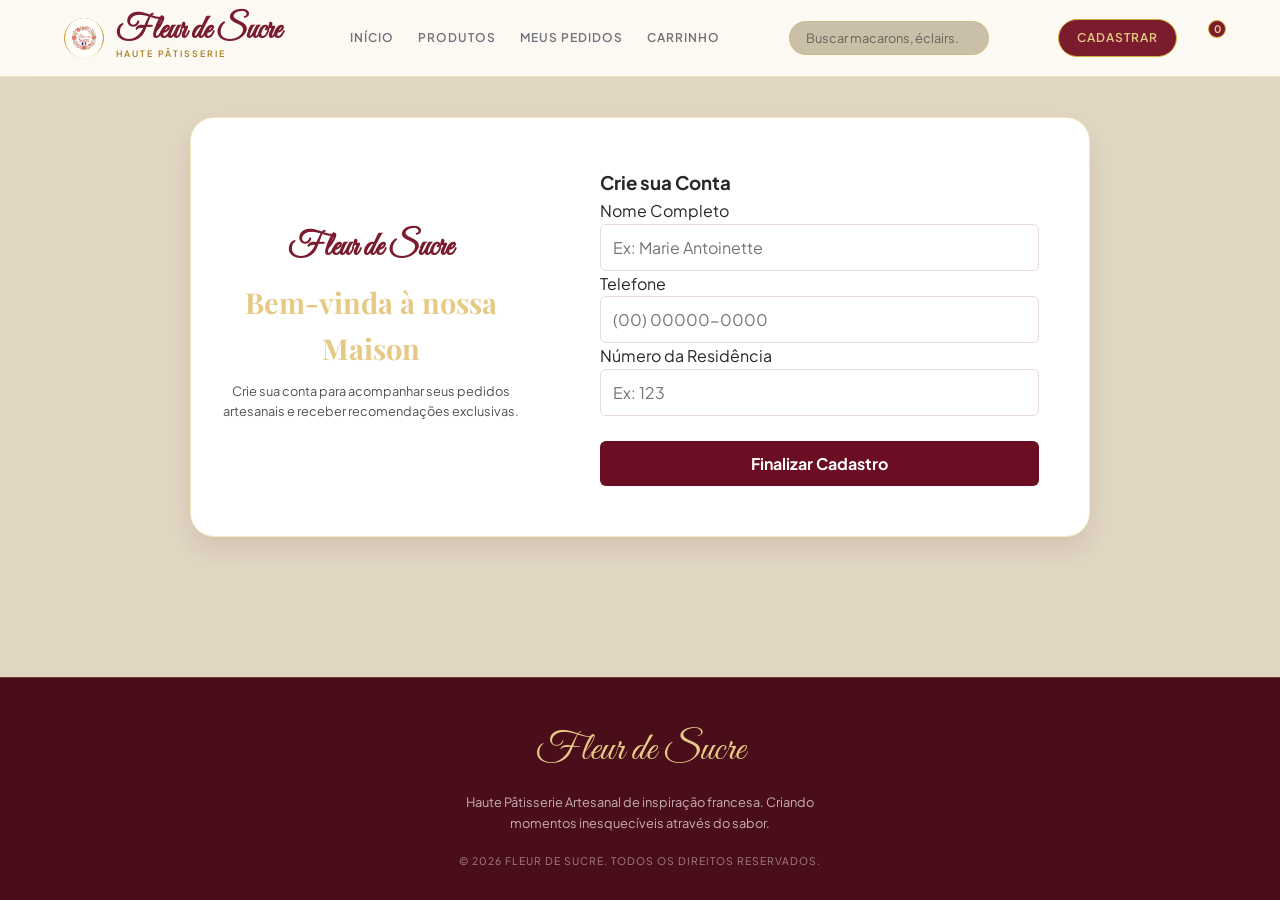
<file: cadastro.html>
<!DOCTYPE html>
<html lang="pt-BR">
<head>
    <meta charset="UTF-8">
    <meta name="viewport" content="width=device-width, initial-scale=1.0">
    <title>Fleur de Sucre - Cadastro</title>
    
   
    <link rel="preconnect" href="https://fonts.googleapis.com">
    <link rel="preconnect" href="https://fonts.gstatic.com" crossorigin>
    <link href="https://fonts.googleapis.com/css2?family=Great+Vibes&family=Playfair+Display:ital,wght@0,400;0,600;0,700;1,400;1,600&family=Plus+Jakarta+Sans:wght@300;400;500;600;700&display=swap" rel="stylesheet">
    
    
    <link rel="stylesheet" href="style.css">
</head>
<body>

  
    <header class="navbar">
        <div class="nav-container">
            
          
            <a href="index.html" class="brand-logo">
                <div class="logo-icon"><div class="logoPerfil"><img src="unnamed (9).png" alt=""></div></div>
                <div class="logo-text">
                    <span class="brand-name">Fleur de Sucre</span>
                    <span class="brand-sub">Haute Pâtisserie</span>
                </div>
            </a>

            <nav class="nav-links">
                <a href="index.html" class="nav-btn">Início</a>
                <a href="produtos.html" class="nav-btn">Produtos</a>
                <a href="pedidos.html" class="nav-btn">Meus Pedidos</a>
                <a href="carrinho.html" class="nav-btn">Carrinho</a>
            </nav>

            <div class="search-box">
                <input type="search" id="searchInput" placeholder="Buscar macarons, éclairs..." aria-label="Buscar produtos">
              </div>
              
             
            
            <div class="nav-actions">
                
                

               
                <div id="authNavButtons" class="auth-buttons">
        
                    <a href="cadastro.html" class="btn btn-primary active">Cadastrar</a>
                </div>

            
                <div id="userNavProfile" class="user-profile hidden">
                    <a href="perfil.html" title="Meu Perfil">👤</a>
                </div>

               
                <a href="carrinho.html" class="cart-icon">
                    
                    <span id="cartBadge" class="badge">0</span>
                </a>
            </div>
        </div>
    </header>


    <main class="page-container">
        <section class="auth-card-wrapper">
            <div class="auth-card">
                
                
                <div class="auth-sidebar">
                    <div class="brand-badge"><span class="brand-name">Fleur de Sucre</span></div>
                    <h2>Bem-vinda à nossa Maison</h2>
                    <p>Crie sua conta para acompanhar seus pedidos artesanais e receber recomendações exclusivas.</p>
                </div>
    
                
                <div class="auth-form-container">
                    <h3>Crie sua Conta</h3>
                    <form onsubmit="salvarPerfil(event)">
                        <div class="grupo-campo">
                            <label for="cad-nome">Nome Completo</label>
                            <input type="text" id="cad-nome" maxlength="50" required placeholder="Ex: Marie Antoinette">
                        </div>
                        <div class="grupo-campo">
                            <label for="cad-tel">Telefone</label>
                            <input type="text" id="cad-tel" maxlength="15" oninput="aplicarMascaraTelefone(this)" required placeholder="(00) 00000-0000">
                        </div>
                        <div class="grupo-campo">
                            <label for="cad-num">Número da Residência</label>
                            <input type="text" id="cad-num" oninput="permitirApenasNumeros(this)" required placeholder="Ex: 123">
                        </div>
                        <button type="submit" class="btn-principal">Finalizar Cadastro</button>
                    </form>
                </div>
    
            </div>
        </section>
    </main>


    <footer class="footer">
        <div class="footer-container">
            <span class="footer-logo">Fleur de Sucre</span>
            <p>Haute Pâtisserie Artesanal de inspiração francesa. Criando momentos inesquecíveis através do sabor.</p>
            <p class="copyright">© 2026 Fleur de Sucre. Todos os direitos reservados.</p>
        </div>
    </footer>

    


    <div id="toast" class="toast">
        <span id="toastMessage">Ação realizada com sucesso!</span>
    </div>

   
    <script src="script.js"></script>
</body>
</html>
</file>
<file: style.css>
:root {
    --bg-primary: #E1D8C4;
    --bg-card: #FFFFFF;
    --bg-secondary: #cabfa8;
    --bg-dark: #2D060E;
    
    --text-main: #27272A;
    --text-muted: #71717A;
    --text-light: #FDF2F4;
    
    --burgundy-700: #7A1C2E;
    --burgundy-800: #4A0E1A;
    
    --gold-300: #E5C985;
    --gold-400: #D4AF37;
    --gold-600: #A67C1E;
    --border-color: rgba(212, 175, 55, 0.3);
    --shadow-sm: 0 4px 12px rgba(0, 0, 0, 0.05);
    --shadow-lg: 0 12px 28px rgba(122, 28, 46, 0.12);
    
    --font-sans: 'Plus Jakarta Sans', sans-serif;
    --font-serif: 'Playfair Display', Georgia, serif;
    --font-cursive: 'Great Vibes', cursive;
  }
  
 
  body.dark {
    --bg-primary: #09090B;
    --bg-card: #18181B;
    --bg-secondary: #27272A;
    --text-main: #F4F4F5;
    --text-muted: #A1A1AA;
    
    --border-color: rgba(212, 175, 55, 0.2);
    --shadow-sm: 0 4px 12px rgba(0, 0, 0, 0.4);
    --shadow-lg: 0 12px 28px rgba(0, 0, 0, 0.5);
  }
  
  
  * {
    margin: 0;
    padding: 0;
    box-sizing: border-box;
  }
  
  body {
    font-family: var(--font-sans);
    background-color: var(--bg-primary);
    color: var(--text-main);
    line-height: 1.6;
    min-height: 100vh;
    display: flex;
    flex-direction: column;
    transition: background-color 0.3s ease, color 0.3s ease;
  }
  
  a {
    text-decoration: none;
    color: inherit;
  }
  
  button, input {
    font-family: inherit;
    border: none;
    outline: none;
  }
  
 
  .page-container,
  .nav-container,
  .hero-container,
  .features-container,
  .categories-section,
  .featured-section,
  .catalog-section,
  .footer-container {
    max-width: 1200px;
    width: 90%;
    margin: 0 auto;
  }
  
  .page-container {
    padding: 40px 0;
    flex: 1;
  }
  
  .hidden {
    display: none !important;
  }
  

  .navbar {
    position: sticky;
    top: 0;
    z-index: 100;
    background: rgba(255, 253, 249, 0.9);
    backdrop-filter: blur(12px);
    border-bottom: 1px solid var(--border-color);
    transition: background-color 0.3s;
  }
  
  body.dark .navbar {
    background: rgba(24, 24, 27, 0.9);
  }
  
  .nav-container {
    padding: 15px 0;
    display: flex;
    align-items: center;
    justify-content: space-between;
    gap: 20px;
  }
  
  .brand-logo {
    display: flex;
    align-items: center;
    gap: 12px;
  }
  
  .logo-icon {
    width: 40px;
    height: 40px;
    border-radius: 50%;
    background-color: var(--burgundy-700);
    color: var(--gold-300);
    font-family: var(--font-serif);
    font-weight: bold;
    font-size: 1.2rem;
    display: flex;
    align-items: center;
    justify-content: center;
    border: 1px solid var(--gold-400);
  }
  
  .moonsun {
    background: url(--img);
    width: 34px;
    height: 34px;
  }

  .logo-text {
    display: flex;
    flex-direction: column;
  }
  
  .brand-name {
    font-family: var(--font-cursive);
    font-size: 2rem;
    font-weight: bold;
    color: var(--burgundy-700);
    line-height: 1;
  }
  
  body.dark .brand-name {
    color: var(--gold-300);
  }
  
  .brand-sub {
    font-size: 0.55rem;
    text-transform: uppercase;
    letter-spacing: 2px;
    color: var(--gold-600);
    font-weight: 600;
  }
  
  .nav-links {
    display: flex;
    gap: 24px;
  }
  
  .nav-btn {
    font-size: 0.75rem;
    font-weight: 600;
    text-transform: uppercase;
    letter-spacing: 1px;
    color: var(--text-muted);
    transition: color 0.2s;
  }
  
  .nav-btn:hover, .nav-btn.active {
    color: var(--burgundy-700);
  }
  
  body.dark .nav-btn:hover, body.dark .nav-btn.active {
    color: var(--gold-300);
  }
  
  .search-box input {
    background-color: var(--bg-secondary);
    border: 1px solid var(--border-color);
    padding: 8px 16px;
    border-radius: 20px;
    font-size: 0.8rem;
    width: 200px;
    color: var(--text-main);
    outline: none;
    font-family: inherit;
  }
  
  .search-box input:focus {
    border-color: var(--text-main);
  }
  
  .search-box input::placeholder {
    color: var(--text-main);
    opacity: 0.6;
  }
  
  .nav-actions {
    display: flex;
    align-items: center;
    gap: 15px;
  }
  
  .theme-btn {
    background: none;
    border: none;
    padding: 5px;
    cursor: pointer;
    display: flex;
    align-items: center;
    justify-content: center;
  }
 
.theme-btn img {
  width: 24px;   
  height: 24px; 
  object-fit: contain;
  transition: transform 0.2s ease;
}


.theme-btn img:hover {
  transform: scale(1.1);
}
  
  
  .cart-icon {
    display: flex;
    position: relative;
    font-size: 1.3rem;
    cursor: pointer;
    width: 24px;
    height: 24px;
  }
  
  .cart-icon .badge {
    position: absolute;
    top: -6px;
    right: -10px;
    background-color: var(--burgundy-700);
    color: var(--gold-300);
    font-size: 0.65rem;
    font-weight: bold;
    width: 18px;
    height: 18px;
    border-radius: 50%;
    display: flex;
    align-items: center;
    justify-content: center;
    border: 1px solid var(--gold-400);
  }

  .carrinhoDark
  {
    background: url(--img);
    width: 24px;
    height: 24px;
  }
  
  
  .btn {
    padding: 8px 18px;
    border-radius: 20px;
    font-size: 0.75rem;
    font-weight: 600;
    text-transform: uppercase;
    letter-spacing: 1px;
    cursor: pointer;
    transition: transform 0.2s, box-shadow 0.2s;
    display: inline-block;
    text-align: center;
  }
  
  .btn:hover {
    transform: translateY(-2px);
  }
  
  .btn-primary {
    background-color: var(--burgundy-700);
    color: var(--gold-300);
    border: 1px solid var(--gold-400);
  }
  
  .btn-outline {
    background: transparent;
    color: var(--burgundy-700);
    border: 1px solid var(--burgundy-700);
  }
  
  body.dark .btn-outline {
    color: var(--gold-300);
    border-color: var(--gold-300);
  }
  
  .btn-full {
    width: 100%;
    padding: 12px;
    border-radius: 8px;
  }
  

  .hero-section {
    padding: 60px 0;
    width: 100%;
  }
  
  .hero-container {
    display: grid;
    grid-template-columns: 1fr 1fr;
    gap: 40px;
    align-items: center;
  }
  
  .hero-text .tag {
    background-color: var(--bg-secondary);
    border: 1px solid var(--border-color);
    color: var(--burgundy-700);
    padding: 4px 12px;
    border-radius: 12px;
    font-size: 0.7rem;
    font-weight: 600;
    letter-spacing: 1px;
    text-transform: uppercase;
  }
  
  body.dark .hero-text .tag {
    color: var(--gold-300);
  }
  
  .hero-text h1 {
    font-family: var(--font-serif);
    font-size: 3rem;
    margin: 15px 0;
    line-height: 1.2;
  }
  
  .hero-text p {
    color: var(--text-muted);
    margin-bottom: 25px;
  }
  
  .hero-search {
    display: flex;
    gap: 10px;
    margin-bottom: 25px;
  }
  
  .hero-search input {
    flex: 1;
    padding: 10px 16px;
    border-radius: 20px;
    border: 1px solid var(--border-color);
    background: var(--bg-card);
    color: var(--text-main);
  }
  
  .hero-buttons {
    display: flex;
    gap: 15px;
  }
  
  .hero-badge-wrap {
    display: flex;
    justify-content: center;
  }
  
  .hero-badge {
    width: 280px;
    height: 280px;
    border-radius: 50%;
    background-color: var(--bg-secondary);
    border: 2px solid var(--border-color);
    display: flex;
    flex-direction: column;
    align-items: center;
    justify-content: center;
    text-align: center;
    padding: 20px;
    box-shadow: var(--shadow-lg);
  }
  
  .logo {
    width: 280px;
    height: 280px;
    img {     border-radius: 50%;
    width: 100%;
  height: 100%;}
  }
  
  
  body.dark .hero-badge .title {
    color: var(--gold-300);
  }
  
  .hero-badge .sub {
    font-size: 0.65rem;
    text-transform: uppercase;
    letter-spacing: 2px;
    color: var(--text-muted);
  }
  
  .hero-badge .divider {
    width: 40px;
    height: 2px;
    background-color: var(--gold-400);
    margin: 10px 0;
  }
  
  
  .features-section {
    background-color: var(--bg-secondary);
    border-top: 1px solid var(--border-color);
    border-bottom: 1px solid var(--border-color);
    padding: 40px 0;
    width: 100%;
  }
  
  .features-container {
    display: grid;
    grid-template-columns: repeat(auto-fit, minmax(250px, 1fr));
    gap: 30px;
  }
  
  .feature-card {
    display: flex;
    gap: 15px;
    align-items: flex-start;
  }
  
  .feature-card .num {
    width: 36px;
    height: 36px;
    border-radius: 50%;
    background-color: var(--burgundy-700);
    color: var(--gold-300);
    font-family: var(--font-serif);
    font-weight: bold;
    display: flex;
    align-items: center;
    justify-content: center;
    flex-shrink: 0;
  }
  
  .feature-card h3 {
    font-family: var(--font-serif);
    font-size: 1.1rem;
    margin-bottom: 4px;
  }
  
  .feature-card p {
    font-size: 0.8rem;
    color: var(--text-muted);
  }
  
 
  .categories-section, .featured-section, .catalog-section {
    padding: 50px 0;
    width: 100%;
  }
  
  .section-header, .catalog-header {
    display: flex;
    justify-content: space-between;
    align-items: flex-end;
    margin-bottom: 30px;
  }
  
  .section-header h2, .catalog-header h2 {
    font-family: var(--font-serif);
    font-size: 2rem;
  }
  
  .link-more {
    font-size: 0.8rem;
    font-weight: 600;
    text-transform: uppercase;
    color: var(--burgundy-700);
  }
  
  body.dark .link-more {
    color: var(--gold-300);
  }
  
  
  .categories-grid, .products-grid {
    display: grid;
    grid-template-columns: repeat(4, 1fr);
    gap: 20px;
    width: 100%;
  }
  
  .cat-card, .product-card {
    background-color: var(--bg-card);
    border: 1px solid var(--border-color);
    border-radius: 16px;
    padding: 24px;
    box-shadow: var(--shadow-sm);
    transition: transform 0.3s, box-shadow 0.3s;
    display: flex;
    flex-direction: column;
    justify-content: space-between;
  }
  
  .cat-card:hover, .product-card:hover {
    transform: translateY(-6px);
    box-shadow: var(--shadow-lg);
  }
  
  .cat-card .icon, .product-card .icon {
    font-size: 2.5rem;
    display: block;
    margin-bottom: 12px;
  }
  
  .cat-card h3, .product-card h3 {
    font-family: var(--font-serif);
    font-size: 1.2rem;
    margin-bottom: 8px;
  }
  
  .cat-card p, .product-card p {
    font-size: 0.8rem;
    color: var(--text-muted);
  }
  
  .product-card-footer {
    display: flex;
    justify-content: space-between;
    align-items: center;
    margin-top: 15px;
    padding-top: 12px;
    border-top: 1px solid var(--border-color);
  }
  
  .product-price {
    font-weight: bold;
    color: var(--burgundy-700);
  }
  
  body.dark .product-price {
    color: var(--gold-300);
  }
  

  .category-filters {
    display: flex;
    gap: 8px;
    flex-wrap: wrap;
  }
  
  .filter-btn {
    padding: 6px 16px;
    border-radius: 20px;
    background-color: var(--bg-secondary);
    color: var(--text-main);
    font-size: 0.75rem;
    font-weight: 600;
    cursor: pointer;
    border: 1px solid var(--border-color);
  }
  
  .filter-btn.active {
    background-color: var(--burgundy-700);
    color: var(--gold-300);
  }
  
 
  .auth-card-wrapper {
    display: flex;
    justify-content: center;
  }
  
  .auth-card {
    display: grid;
    grid-template-columns: 1fr 1.5fr;
    background-color: var(--bg-card);
    border-radius: 24px;
    border: 1px solid var(--border-color);
    box-shadow: var(--shadow-lg);
    overflow: hidden;
    max-width: 900px;
    width: 100%;
  }
 
  
  .auth-sidebar h2 {
    font-family: var(--font-serif);
    font-size: 1.8rem;
    margin: 15px 0 10px;
    color: var(--gold-300);
  }
  
  .auth-sidebar p {
    font-size: 0.8rem;
    opacity: 0.8;
  }
  
  .auth-form-content {
    padding: 40px;
  }
  
  .auth-form-content h2 {
    font-family: var(--font-serif);
    font-size: 1.8rem;
  }
  
  .auth-form-content .subtitle {
    font-size: 0.8rem;
    color: var(--text-muted);
    margin-bottom: 24px;
  }
  
  .form-group {
    margin-bottom: 16px;
  }
  
  .form-group label {
    display: block;
    font-size: 0.65rem;
    font-weight: bold;
    text-transform: uppercase;
    letter-spacing: 1px;
    margin-bottom: 6px;
  }
  
  .form-group input {
    width: 100%;
    padding: 10px 14px;
    border-radius: 8px;
    border: 1px solid var(--border-color);
    background-color: var(--bg-secondary);
    color: var(--text-main);
    font-size: 0.85rem;
  }
  
  .form-row {
    display: grid;
    grid-template-columns: 1fr 1fr;
    gap: 12px;
  }
  
  .form-checkbox {
    display: flex;
    align-items: center;
    gap: 8px;
    margin: 15px 0;
    font-size: 0.75rem;
  }
  
  .auth-footer-text {
    font-size: 0.8rem;
    text-align: center;
    margin-top: 20px;
    color: var(--text-muted);
  }
  
  .link-btn {
    background: none;
    color: var(--burgundy-700);
    font-weight: bold;
    cursor: pointer;
  }
  
  body.dark .link-btn {
    color: var(--gold-300);
  }
  
  
  .input-valid {
    border-color: #10B981 !important;
  }
  
  .input-invalid {
    border-color: #EF4444 !important;
  }
  
  
  .cart-container, .orders-list, .profile-card {
    background-color: var(--bg-card);
    border: 1px solid var(--border-color);
    border-radius: 16px;
    padding: 24px;
    box-shadow: var(--shadow-sm);
    margin-top: 20px;
  }
  
  .cart-item {
    display: flex;
    align-items: center;
    justify-content: space-between;
    padding: 12px 0;
    border-bottom: 1px solid var(--border-color);
  }
  
  .cart-summary {
    margin-top: 20px;
    max-width: 320px;
    margin-left: auto;
  }
  
  .summary-row {
    display: flex;
    justify-content: space-between;
    font-size: 0.85rem;
    margin-bottom: 8px;
  }
  
  .summary-row.total {
    font-size: 1.1rem;
    font-weight: bold;
    color: var(--burgundy-700);
    border-top: 1px solid var(--border-color);
    padding-top: 8px;
  }
  
  body.dark .summary-row.total {
    color: var(--gold-300);
  }
  
  .profile-header {
    display: flex;
    align-items: center;
    gap: 16px;
    margin-bottom: 24px;
    padding-bottom: 16px;
    border-bottom: 1px solid var(--border-color);
  }
  
  .profile-avatar {
    width: 50px;
    height: 50px;
    border-radius: 50%;
    background-color: var(--burgundy-700);
    color: var(--gold-300);
    display: flex;
    align-items: center;
    justify-content: center;
    font-size: 1.5rem;
  }
  
  .detail-item {
    margin-bottom: 12px;
  }
  
  .detail-item label {
    font-size: 0.65rem;
    font-weight: bold;
    text-transform: uppercase;
    color: var(--text-muted);
  }
  
  .detail-value {
    padding: 10px;
    background-color: var(--bg-secondary);
    border-radius: 8px;
    font-size: 0.9rem;
    margin-top: 4px;
  }
  
  
  .modal-backdrop {
    position: fixed;
    top: 0;
    left: 0;
    width: 100vw;
    height: 100vh;
    background-color: rgba(0, 0, 0, 0.6);
    display: flex;
    align-items: center;
    justify-content: center;
    z-index: 200;
  }
  
  .modal-box {
    background-color: var(--bg-card);
    padding: 30px;
    border-radius: 20px;
    border: 1px solid var(--border-color);
    width: 90%;
    max-width: 400px;
    position: relative;
  }
  
  .modal-close {
    position: absolute;
    top: 15px;
    right: 15px;
    background: none;
    font-size: 1.5rem;
    cursor: pointer;
    color: var(--text-muted);
  }
  
  .toast {
    position: fixed;
    bottom: 25px;
    right: 25px;
    background-color: var(--burgundy-800);
    color: var(--gold-300);
    padding: 12px 24px;
    border-radius: 12px;
    border: 1px solid var(--gold-400);
    font-size: 0.85rem;
    box-shadow: var(--shadow-lg);
    transform: translateY(100px);
    opacity: 0;
    transition: transform 0.3s ease, opacity 0.3s ease;
    z-index: 300;
  }
  
  .toast.show {
    transform: translateY(0);
    opacity: 1;
  }
  
 
  .footer {
    background-color: var(--burgundy-800);
    color: var(--text-light);
    border-top: 1px solid var(--border-color);
    padding: 40px 0 20px;
    margin-top: auto;
    width: 100%;
  }
  
  .footer-container {
    text-align: center;
  }
  
  .footer-logo {
    font-family: var(--font-cursive);
    font-size: 2.5rem;
    color: var(--gold-300);
    display: block;
  }
  
  .footer p {
    font-size: 0.8rem;
    opacity: 0.7;
    max-width: 400px;
    margin: 10px auto;
  }
  
  .footer .copyright {
    font-size: 0.65rem;
    text-transform: uppercase;
    letter-spacing: 1px;
    margin-top: 20px;
    opacity: 0.5;
  }
  

  @media (max-width: 992px) {
    .categories-grid, 
    .products-grid {
      grid-template-columns: repeat(2, 1fr);
    }
  }
  
  @media (max-width: 768px) {
    .nav-links, .search-box {
      display: none;
    }
    
    .hero-container {
      grid-template-columns: 1fr;
      text-align: center;
    }
  
    .hero-buttons {
      justify-content: center;
    }
  
    .auth-card {
      grid-template-columns: 1fr;
    }
  
    .form-row {
      grid-template-columns: 1fr;
    }
  }
  
  @media (max-width: 576px) {
    .categories-grid, 
    .products-grid {
      grid-template-columns: 1fr;
    }
  }


.auth-sidebar {
  flex: 0.7;
  padding: 40px 30px;
  display: flex;
  flex-direction: column;
  justify-content: center;
  align-items: center;
  text-align: center;
}


.auth-form-container {
  flex: 1.3;
  padding: 50px;
  display: flex;
  flex-direction: column;
  justify-content: center;
}


.grupo-campo input {
  padding: 12px; 
  font-size: 1rem;
  border: 1px solid var(--borda, #EADCDA);
  border-radius: 6px;
  width: 100%;
}
.auth-form-container .btn-principal {
  margin-top: 25px; 
  padding: 12px 24px;
  background-color: var(--vinho-sucre, #6B0D23);
  color: white;
  border: none;
  border-radius: 6px;
  font-weight: bold;
  cursor: pointer;
  font-size: 1rem;
  width: 100%;
}

.orders-list {
  display: flex;
  flex-direction: column;
  gap: 20px; 
}


.order-card {
  background-color: var(--bg-card, #FFFFFF);
  border: 1px solid var(--borda, #EADCDA);
  border-radius: 8px;
  padding: 20px;
  box-shadow: 0 2px 8px rgba(0, 0, 0, 0.02);
}



.order-header {
  display: flex;
  justify-content: space-between;
  align-items: center;
  border-bottom: 1px solid var(--borda, #EADCDA);
  padding-bottom: 12px;
  margin-bottom: 12px;
}

.order-id {
  font-weight: bold;
  color: var(--texto, #4A3E3D);
}

.order-status {
  font-size: 0.8rem;
  font-weight: 600;
  background-color: #FFF0F1;
  color: var(--rosa-fleur, #E57C82);
  padding: 4px 12px;
  border-radius: 20px;
  border: 1px solid #FCE4E5;
}



.order-items {
  font-size: 0.95rem;
  color: var(--texto, #4A3E3D);
  margin-bottom: 12px;
  line-height: 1.4;
}


.order-footer {
  display: flex;
  justify-content: space-between;
  align-items: center;
  font-size: 0.9rem;
  background-color: var(--bg-principal, #FCF9F5);
  padding: 8px 12px;
  border-radius: 6px;
}

.order-date {
  color: #888;
}

.order-total {
  font-weight: bold;
  color: var(--vinho-sucre, #6B0D23);
  font-size: 1.1rem;
}

.faixa_preta_palavras_loop {
  width: 100%;
  overflow: hidden;
  padding: 40px 0;
  user-select: none;
}

.loop_infinito_palavras {   
  display: flex;
  width: max-content;
  gap: 24px; 
  white-space: nowrap;
  animation: animacao-letreiro-infinito 40s linear infinite;
}


.faixa_preta_palavras_loop:hover .loop_infinito_palavras {
  animation-play-state: paused;
}


.card_categoria_bg {
  width: 300px; 
  height: 300px; 
  background-size: cover;
  background-position: center;
  background-repeat: no-repeat;
  background-color: #777; 
  border-radius: 16px;
  display: flex;
  align-items: flex-end; 
  padding: 24px;
  box-sizing: border-box;
  flex-shrink: 0; 
  white-space: normal; 
}

.conteudo_card {
  color: #ffffff;
  text-align: left;
}

.conteudo_card h3 {
  font-family: var(--fonte-titulos, sans-serif);
  font-size: 1.6rem;
  font-weight: 800;
  text-transform: uppercase;
  margin: 0 0 8px 0;
  letter-spacing: 0.05em;
}

.conteudo_card p {
  font-family: var(--font-display, sans-serif);
  font-size: 0.9rem;
  line-height: 1.4;
  margin: 0;
  opacity: 0.85;
}


@keyframes animacao-letreiro-infinito {
  from {
    transform: translateX(0);
  }
  to {
    transform: translateX(-50%); 
  }
}
.logoPerfil {
  width: 40px;
  height: 40px;
  img     { border-radius: 50%;
  width: 100%;
height: 100%;}
}
.queridosCasa {
  width: 297px; 
  height: 297px; 
  background-position: center;
  border-radius: 16px; 
  padding: 24px;
  box-sizing: border-box;
  flex-shrink: 0; 
  white-space: normal; 
  border-radius: 45px;
  
}

.titulo-container p {
  font-size: 14px;
  text-transform: uppercase;
  letter-spacing: 2px;
  color: #6e6558;
  margin-bottom: 5px;
}

.titulo-container h1 {
  font-size: 36px;
  color: #1a1a1a;
  font-weight: 700;
}


.filtros {
  display: flex;
  gap: 10px;
  flex-wrap: wrap;
}

.btn-filtro {
  background-color: #D3CBB7;
  border: none;
  padding: 10px 20px;
  border-radius: 20px;
  font-size: 14px;
  cursor: pointer;
  transition: all 0.3s ease;
  color: #4a4238;
}

.btn-filtro:hover {
  background-color: #c4baA3;
}


.btn-filtro.ativo {
  background-color: #6B1D1D;
  color: #ffffff;
}


.produtos-grid {
  display: grid;
  grid-template-columns: repeat(auto-fill, minmax(250px, 1fr));
  gap: 30px;
  margin-top: 20px;
}

.produto-card {
  background-color: #fcfbfa;
  border-radius: 20px;
  overflow: hidden;
  box-shadow: 0 4px 15px rgba(0,0,0,0.05);
  transition: transform 0.3s ease;
  display: block;
  position: relative; 
  height: 350px; 
}


.produto-card:hover {
  transform: translateY(-5px);
}

.produto-img {
  width: 100%;
  height: 100%;
}

.produto-img img {
  width: 100%;
  height: 100%;
  object-fit: cover;
  display: block;
}


.produto-info {
  position: absolute;
  bottom: 0;
  left: 0;
  width: 100%;
  padding: 25px 20px;
  
  background: linear-gradient(transparent, rgba(0, 0, 0, 0.8)); 
}


.produto-nome {
  font-size: 18px;
  margin-bottom: 8px;
  color: #ffffff; 
  text-shadow: 1px 1px 3px rgba(0, 0, 0, 0.5);
}


.produto-preco {
  font-weight: bold;
  font-size: 16px;
  color: #ffffff; 
  text-shadow: 1px 1px 3px rgba(0, 0, 0, 0.5);
}
/* ===== Modal de imagens (Queridinhos) ===== */
.image-modal {
  position: fixed;
  inset: 0;
  z-index: 999;
  display: flex;
  align-items: center;
  justify-content: center;
  opacity: 0;
  visibility: hidden;
  transition: opacity 0.28s ease, visibility 0.28s ease;
}


.image-modal.is-open {
  opacity: 1;
  visibility: visible;
}


.image-modal-backdrop {
  position: absolute;
  inset: 0;
  background: rgba(20, 8, 12, 0.55);
  backdrop-filter: blur(10px);
  -webkit-backdrop-filter: blur(10px);
}


.image-modal-content {
  position: relative;
  background: var(--bg-card);
  border-radius: 18px;
  border: 1px solid var(--border-color);
  box-shadow: 0 18px 50px rgba(45, 6, 14, 0.25);
  max-width: 860px;
  width: 92%;
  max-height: 90vh;
  overflow: hidden;
  display: grid;
  grid-template-columns: 1.15fr 0.85fr;
  transform: translateY(18px) scale(0.97);
  transition: transform 0.32s cubic-bezier(0.22, 1, 0.36, 1);
}


.image-modal.is-open .image-modal-content {
  transform: translateY(0) scale(1);
}


.image-modal-close {
  position: absolute;
  top: 12px;
  right: 14px;
  z-index: 2;
  width: 36px;
  height: 36px;
  border-radius: 50%;
  background: rgba(255,255,255,0.85);
  color: var(--burgundy-700);
  font-size: 1.4rem;
  line-height: 1;
  cursor: pointer;
  display: flex;
  align-items: center;
  justify-content: center;
  transition: background 0.2s, transform 0.2s;
}


.image-modal-close:hover {
  background: #fff;
  transform: scale(1.08);
}


body.dark .image-modal-close {
  background: rgba(24,24,27,0.9);
  color: var(--gold-300);
}


.image-modal-img-wrap {
  background: #1a0a0e;
  min-height: 320px;
  display: flex;
  align-items: center;
  justify-content: center;
}


.image-modal-img-wrap img {
  width: 100%;
  height: 100%;
  object-fit: cover;
  display: block;
  max-height: 70vh;
}


.image-modal-info {
  padding: 28px 26px 26px;
  display: flex;
  flex-direction: column;
  justify-content: center;
  gap: 10px;
}


.image-modal-info h3 {
  font-family: var(--font-serif);
  font-size: 1.55rem;
  color: var(--burgundy-700);
  line-height: 1.25;
}


body.dark .image-modal-info h3 {
  color: var(--gold-300);
}


.image-modal-info p {
  font-size: 0.9rem;
  color: var(--text-muted);
  line-height: 1.55;
}


.modal-tag {
  display: inline-block;
  margin-top: 8px;
  font-size: 0.68rem;
  font-weight: 600;
  letter-spacing: 1.2px;
  text-transform: uppercase;
  color: var(--gold-600);
  background: var(--bg-secondary);
  border: 1px solid var(--border-color);
  padding: 4px 10px;
  border-radius: 20px;
  width: fit-content;
}


/* deixa as imagens clicáveis e com feedback */
.queridosCasa {
  cursor: pointer;
  transition: transform 0.3s ease, box-shadow 0.3s ease;
}


.queridosCasa:hover {
  transform: translateY(-4px) scale(1.02);
  box-shadow: 0 12px 28px rgba(122, 28, 46, 0.18);
}


/* responsivo */
@media (max-width: 720px) {
  .image-modal-content {
    grid-template-columns: 1fr;
    max-height: 92vh;
  }
  .image-modal-img-wrap {
    min-height: 240px;
  }
  .image-modal-img-wrap img {
    max-height: 42vh;
  }
}
.btn-add-card {
  margin-top: 10px;
  padding: 7px 14px;
  background-color: #7A1C24;
  color: #FAF6F0;
  border: 1px solid rgba(255, 255, 255, 0.25);
  border-radius: 20px;
  font-family: 'Plus Jakarta Sans', sans-serif;
  font-size: 12px;
  font-weight: 600;
  letter-spacing: 0.3px;
  cursor: pointer;
  transition: all 0.25s ease;
  display: inline-flex;
  align-items: center;
  gap: 5px;
}

.btn-add-card:hover {
  background-color: #9E2630;
  transform: translateY(-2px);
  box-shadow: 0 4px 10px rgba(0, 0, 0, 0.3);
}

.btn-add-card:active {
  transform: scale(0.96);
}
</file>
